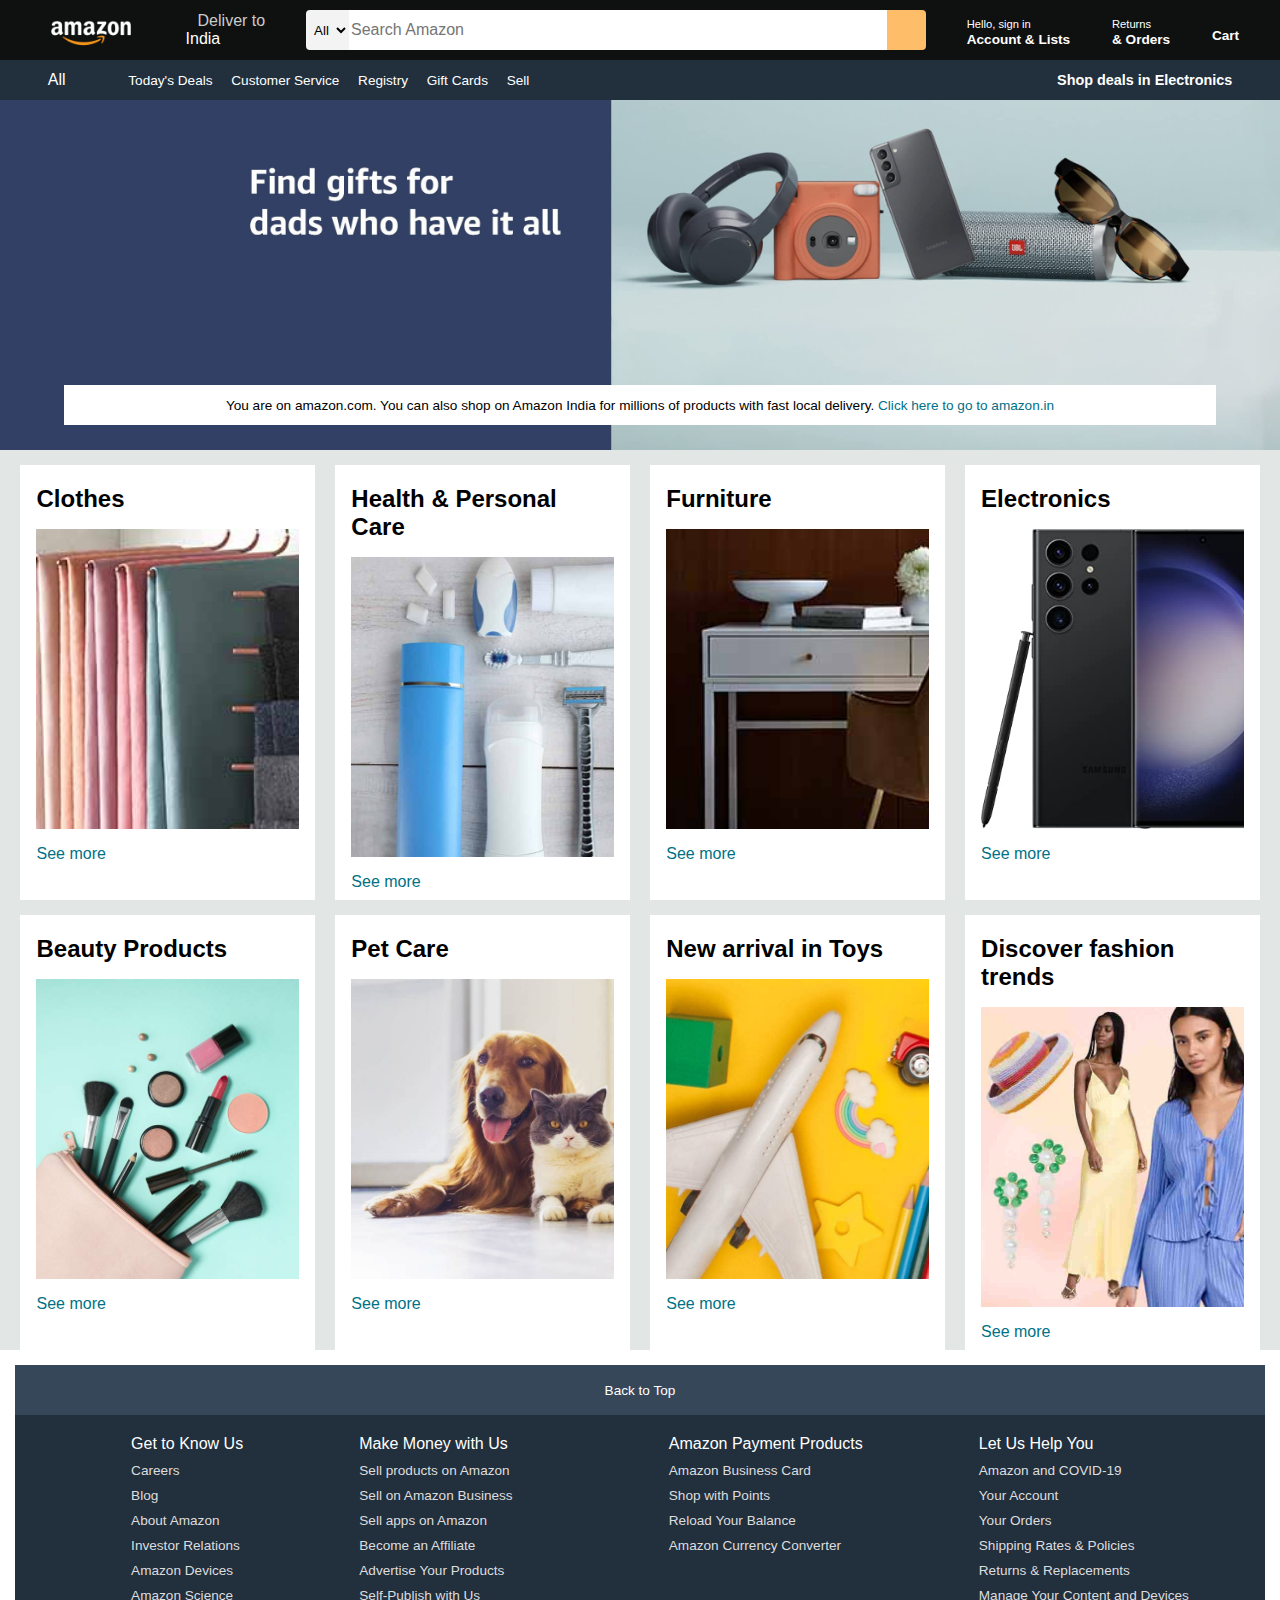
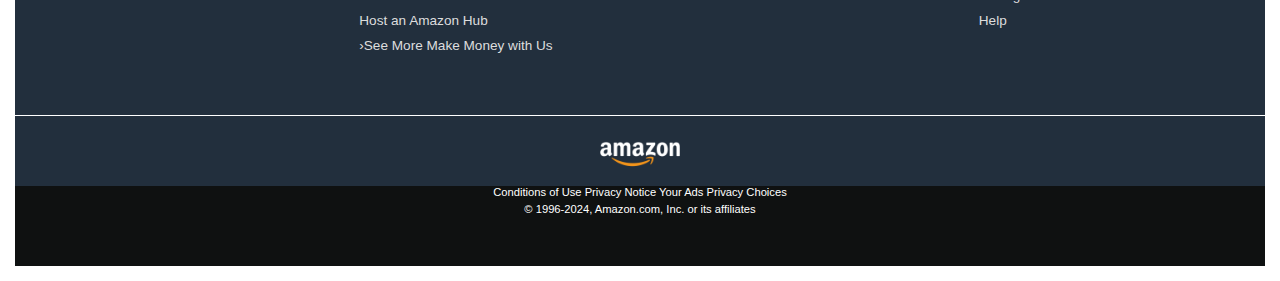
<file: clone/index.html>
<!DOCTYPE html>
<html lang="en">
<head>
    <meta charset="UTF-8">
    <meta name="viewport" content="width=device-width, initial-scale=1.0">
    <title>Amazon</title>
    <link rel="stylesheet" href="https://cdnjs.cloudflare.com/ajax/libs/font-awesome/6.6.0/css/all.min.css" integrity="sha512-Kc323vGBEqzTmouAECnVceyQqyqdsSiqLQISBL29aUW4U/M7pSPA/gEUZQqv1cwx4OnYxTxve5UMg5GT6L4JJg==" crossorigin="anonymous" referrerpolicy="no-referrer" />
    <link rel="stylesheet" href="style.css">
</head>
<body>
    <!-- Navigation bar code -->
    <header>
        <div class="navbar">
            <div class="nav-logo border">
                <div class="logo"></div>
            </div>

            <div class="nav-address border">
                <p class="add-first">Deliver to</p>
                <div class="add-icon">
                    <i class="fa-solid fa-location-dot"></i>
                    <p class="add-second">India</p>
                </div>
            </div>

            <div class="nav-search">
                <select class="search-select">
                    <option>All</option>
                </select>
                <input placeholder="Search Amazon" class="search-input">
                <div class="search-icon">
                    <i class="fa-solid fa-magnifying-glass"></i>
                </div>
            </div>

            <div class="nav-signin border">
                <p><span>Hello, sign in</span></p>
                <p class="nav-second">Account & Lists</p>
            </div>

            <div class="nav-return border">
                <p><span>Returns</span></p>
                <p class="nav-second">& Orders</p>
            </div>

            <div class="nav-cart border">
                <i class="fa-solid fa-cart-shopping"></i>
                Cart
            </div>
        </div>
<!-- Navigation bar complete  -->
 <!-- Panel -->
        <div class="panel">
            <div class="panel-all">
                <i class="fa-solid fa-bars"></i>
                All
            </div>

            <div class="panel-ops">
                <p>Today's Deals</p>
                <p>Customer Service</p>
                <p>Registry</p>
                <p>Gift Cards</p>
                <p>Sell</p>
            </div>

            <div class="panel-deals">
                Shop deals in Electronics
            </div>
        </div>
    </header>

    <!-- -----------------hero section------------- -->

    <div class="hero-section">
        <div class="hero-msg">
            <p>You are on amazon.com. You can also shop on Amazon India for millions of products with fast local delivery.<a> Click here to go to amazon.in</a></p>
        </div>
    </div>
<!-- ----------------------shop section--------------- -->
    <div class="shop-section">
        <div class="box">
            <div class="box-content">
                <h2>Clothes</h2>
                <div class="box-img" style="background-image: url('box1_image.jpg');"></div>
                <p>See more</p>
            </div>
        </div>
        <div class="box">
            <div class="box-content">
                <h2>Health & Personal Care</h2>
                <div class="box-img" style="background-image: url('box2_image.jpg');"></div>
                <p>See more</p>
            </div>
        </div>
        <div class="box">
            <div class="box-content">
                <h2>Furniture</h2>
                <div class="box-img" style="background-image: url('box3_image.jpg');"></div>
                <p>See more</p>
            </div>
        </div>
        <div class="box">
            <div class="box-content">
                <h2>Electronics</h2>
                <div class="box-img" style="background-image: url('box4_image.jpg');"></div>
                <p>See more</p>
            </div>
        </div>
        <div class="box">
            <div class="box-content">
                <h2>Beauty Products</h2>
                <div class="box-img" style="background-image: url('box5_image.jpg');"></div>
                <p>See more</p>
            </div>
        </div>
        <div class="box">
            <div class="box-content">
                <h2>Pet Care</h2>
                <div class="box-img" style="background-image: url('box6_image.jpg');"></div>
                <p>See more</p>
            </div>
        </div>
        <div class="box">
            <div class="box-content">
                <h2>New arrival in Toys</h2>
                <div class="box-img" style="background-image: url('box7_image.jpg');"></div>
                <p>See more</p>
            </div>
        </div>
        <div class="box">
            <div class="box-content">
                <h2>Discover fashion trends</h2>
                <div class="box-img" style="background-image: url('box8_image.jpg');"></div>
                <p>See more</p>
            </div>
        </div>
    </div>

    <!----------------------- footer--------------------- -->
    <footer>
        <div class="foot-panel1">
            Back to Top
        </div>

        <div class="foot-panel2">
            <ul>
                <p>Get to Know Us</p>
                <a>Careers</a>
                <a>Blog</a>
                <a>About Amazon</a>
                <a>Investor Relations</a>
                <a>Amazon Devices</a>
                <a>Amazon Science</a>
            </ul>
            <ul>
                <p>Make Money with Us</p>
                <a>Sell products on Amazon</a>
                <a>Sell on Amazon Business</a>
                <a>Sell apps on Amazon</a>
                <a>Become an Affiliate</a>
                <a>Advertise Your Products</a>
                <a>Self-Publish with Us</a>
                <a>Host an Amazon Hub</a>
                <a>›See More Make Money with Us</a>
            </ul>
            <ul>
                <p>Amazon Payment Products</p>
                <a>Amazon Business Card</a>
                <a>Shop with Points</a>
                <a>Reload Your Balance</a>
                <a>Amazon Currency Converter</a>
            </ul>
            <ul>
                <p>Let Us Help You</p>
                <a>Amazon and COVID-19</a>
                <a>Your Account</a>
                <a>Your Orders</a>
                <a>Shipping Rates & Policies</a>
                <a>Returns & Replacements</a>
                <a>Manage Your Content and Devices</a>
                <a>Help</a>
            </ul>
        </div>

        <div class="foot-panel3">
            <div class="logo"></div>
        </div>

        <div class="foot-panel4">
            <div class="pages">
                <a>Conditions of Use</a>
                <a>Privacy Notice</a>
                <a>Your Ads Privacy Choices</a>
            </div>
            <div class="copyright">
                © 1996-2024, Amazon.com, Inc. or its affiliates
            </div>
        </div>
    </footer>
</body>
</html>
</file>
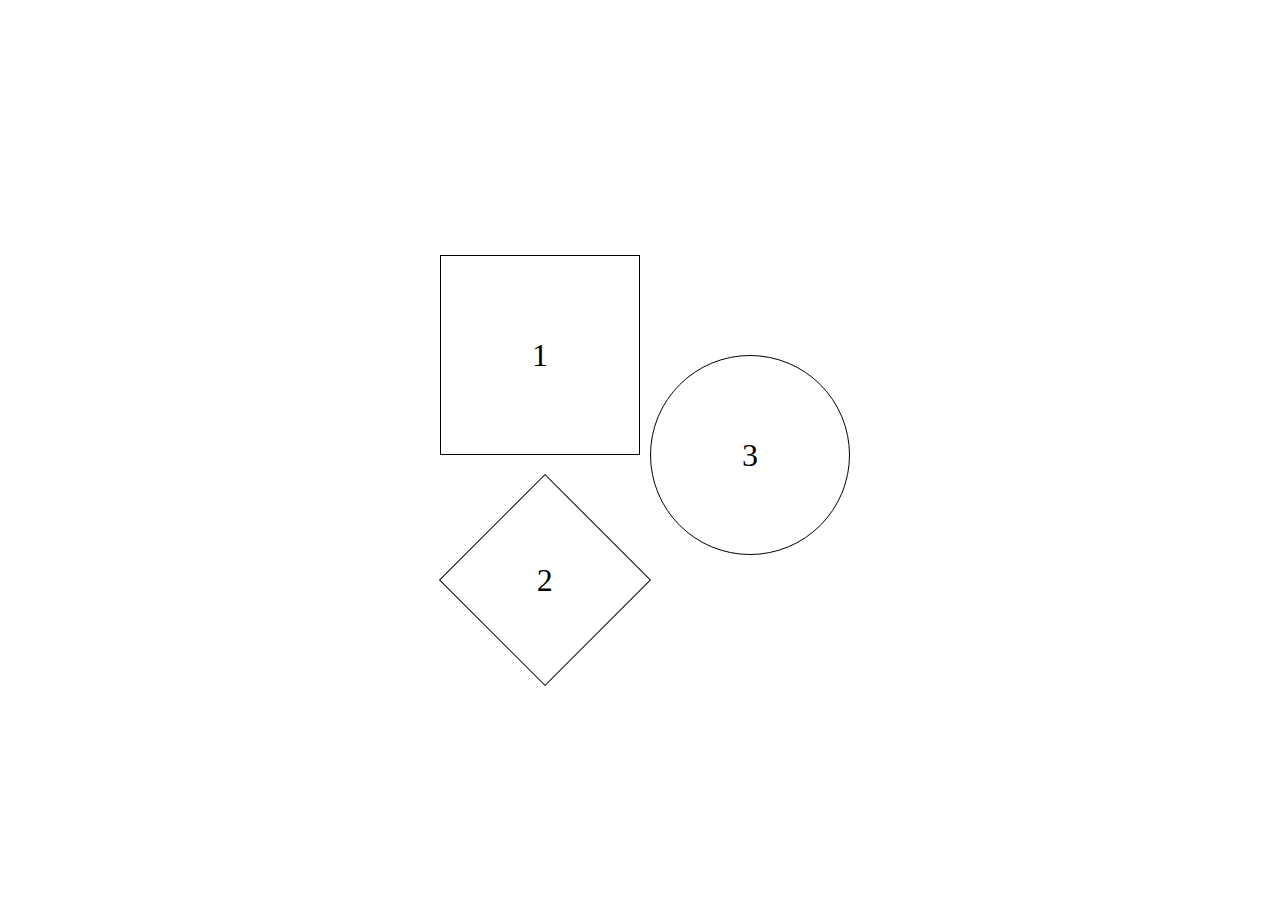
<file: Mini Project 1 Game of Shapes/squaresHover/index.html>
<!DOCTYPE html>
<html lang="en">
<head>
    <meta charset="UTF-8">
    <meta name="viewport" content="width=device-width, initial-scale=1.0">
    <title>Shapes Game</title>
    <link rel="stylesheet" href="style.css">
</head>
<body>
    <div id="main">
        <div id="box">
            <div id="square" class="shape"><H1>1</H1></div>
            <div id="diamond" class="shape"><H1>2</H1></div>
        </div>
        <div id ="circle" class="shape"><H1>3</H1></div> <!--  we can give id to a class  -->
    </div>
</body>
</html>
</file>
<file: clone/style.css>
*{
    margin:0;
    font-family:Arial;
    border:border-box;
}

.navbar{
    height: 60px;
    background-color:#0f1111;
    color:white;
    display: flex;
    align-items: center;
    justify-content: space-evenly;
}

.nav-logo{
    height: 50px;
    width: 100px;
}

.logo{
    background-image:url("amazon_logo.png");
    background-size:cover;
    height: 50px;
    width: 100%;
}

.border{
    border:1.5px solid transparent;
}

.border:hover{
    border:1.5px solid white;
}

/* for box 2 */

.add-first{
    color:#cccccc;
    font: size 0.85rem; /*bcz we want our website responsive */
    margin-left: 15px;
}

.add-second{
margin-left:3px;
}

.add-icon{
    display: flex;
    align-items:center;
}

/********box3**********/
.nav-search{
    display: flex;
    width: 620px;
    height: 40px;
    border-radius: 4px;
}

.search-select{
    background-color: #f3f3f3;
    width: 50px;
    text-align: center;
    border-top-left-radius: 4px;
    border-bottom-left-radius: 4px;
    border:none;
}

.search-input{
    width:100%;
    font-size: 1rem;
    border:none;
}

.search-icon{
    width: 45px;
    display:flex;
    justify-content: center;
    align-items: center;
    font-size: 1.2rem;
    background-color:#febd68;
    border-top-right-radius: 4px;
    border-bottom-right-radius: 4px;
    color:#0f1111;
}

.nav-search:hover {
    border: 2px solid orange ;
}

/*-----box 4--- */
span{
    font-size:0.7rem;
}

.nav-second{
    font-size:0.85rem;
    font-weight: 700;
}

/* -------box 6---------- */
.nav-cart i{
    font-size: 30px;
}

.nav-cart{
    font-size:0.85rem;
    font-weight: 700;;
}

/* ----------Panel---------------- */
.panel{
    height: 40px;
    background-color: #222f3d;
    display: flex;
    color:white;
    align-items: center;
    justify-content: space-evenly;
}

.panel-ops p{
    display: inline;
    margin-left: 15px;
}

.panel-ops{
    width: 70%;
    font-size: 0.85rem;
}

.panel-deals{
    font-size: 0.9rem;
    font-weight: 700;
}

/* ----------------hero section-------------- */

.hero-section{
    height: 350px;
    background-image:url(hero_image.jpg);
    background-size: cover;
    display:flex;
    justify-content: center;
    align-items: flex-end;
}

.hero-msg{
    background-color: white;
    color:black;
    height: 40px;
    display: flex;
    align-items: center;
    justify-content: center;
    font-size: 0.85rem;
    width:90%;
    margin-bottom: 25px;
}

.hero-msg a{
    color: #007185;
}

/*----------- shop section--------- */
.shop-section{
    display: flex;
    flex-wrap: wrap;
    justify-content: space-evenly;
    background-color:#e2e7e6 ;
}

.box{
   
    height: 400px;
    width:23%;
    background-color:white;
    padding: 20px 0px 15px ;
    margin-top: 15px;
}

.box-img{
    height: 300px;
    background-size: cover;
    margin-top: 1rem;
    margin-bottom: 1rem;
}

.box-content{
    margin-left: 1rem;
    margin-right: 1rem;
}

.box-content p{
    color: #007185;
}

/* ----------footer-------------- */
footer{
    margin: 15px;
}
.foot-panel1{
    background-color: #37475a;
    color:white;
    height:50px;
    display:flex;
    align-items: center;
    justify-content: center;
    font-size:0.85rem;
}

.foot-panel2{
    background-color:#222f3d;
    color:white;
    height: 300px;
    display: flex;
    justify-content: space-evenly;
}

ul{
    margin-top:20px;
}

ul a{
    display: block;
    font-size: 0.85rem;
    margin-top: 10px;
    color: #dddddd;
}

.foot-panel3{
    background-color: #222f3d;
    color:white;
    border-top: 0.5px solid white;
    height: 70px;
    display:flex;
    justify-content:center;
    align-items: center;
}

.logo{
    background-image:url("amazon_logo.png");
    background-size:cover;
    height: 50px;
    width: 100px;
}

.foot-panel4{
    background-color: #0f1111;
    color:white;
    height: 80px;
    font-size:0.7rem;
    text-align: center;
}

.pages{
    font-size:0.7rem;
}

.copyright{
    padding-top: 5px;
}
</file>
<file: Mini Project 1 Game of Shapes/squaresHover/style.css>
/* Universal selector apply on all */
*{
    margin:0%;
    padding:0%;
    box-sizing: border-box;
}

html,body{
    height: 100%;
    width: 100%;
}

#main{
    height: 100%;
    width: 100%;
    display: flex;
    align-items: center;
    justify-content: center;
    font-family:'Gill Sans';
}

h1{
    font-weight: normal;
}
.shape{
    margin-top:10px; margin-left:10px;
    height: 200px;
    width: 200px;
    border: 1px solid black;
    display:flex;
    align-items: center;
    justify-content: center;
}

#square:hover{
    background-color:red;  /*pseudo selectors (<name> : <selector>) */
}

#circle{
    border-radius: 50%;
}

#circle:hover{
    background-color: blue;
}

#diamond{
    rotate: 45deg;
    margin-top: 50px;
    height: 150px;
    width:150px;
    translate: 30px;
}

#diamond:hover{
    background-color: magenta;
}

#diamond h1{
    rotate: -45deg;
}
</file>
